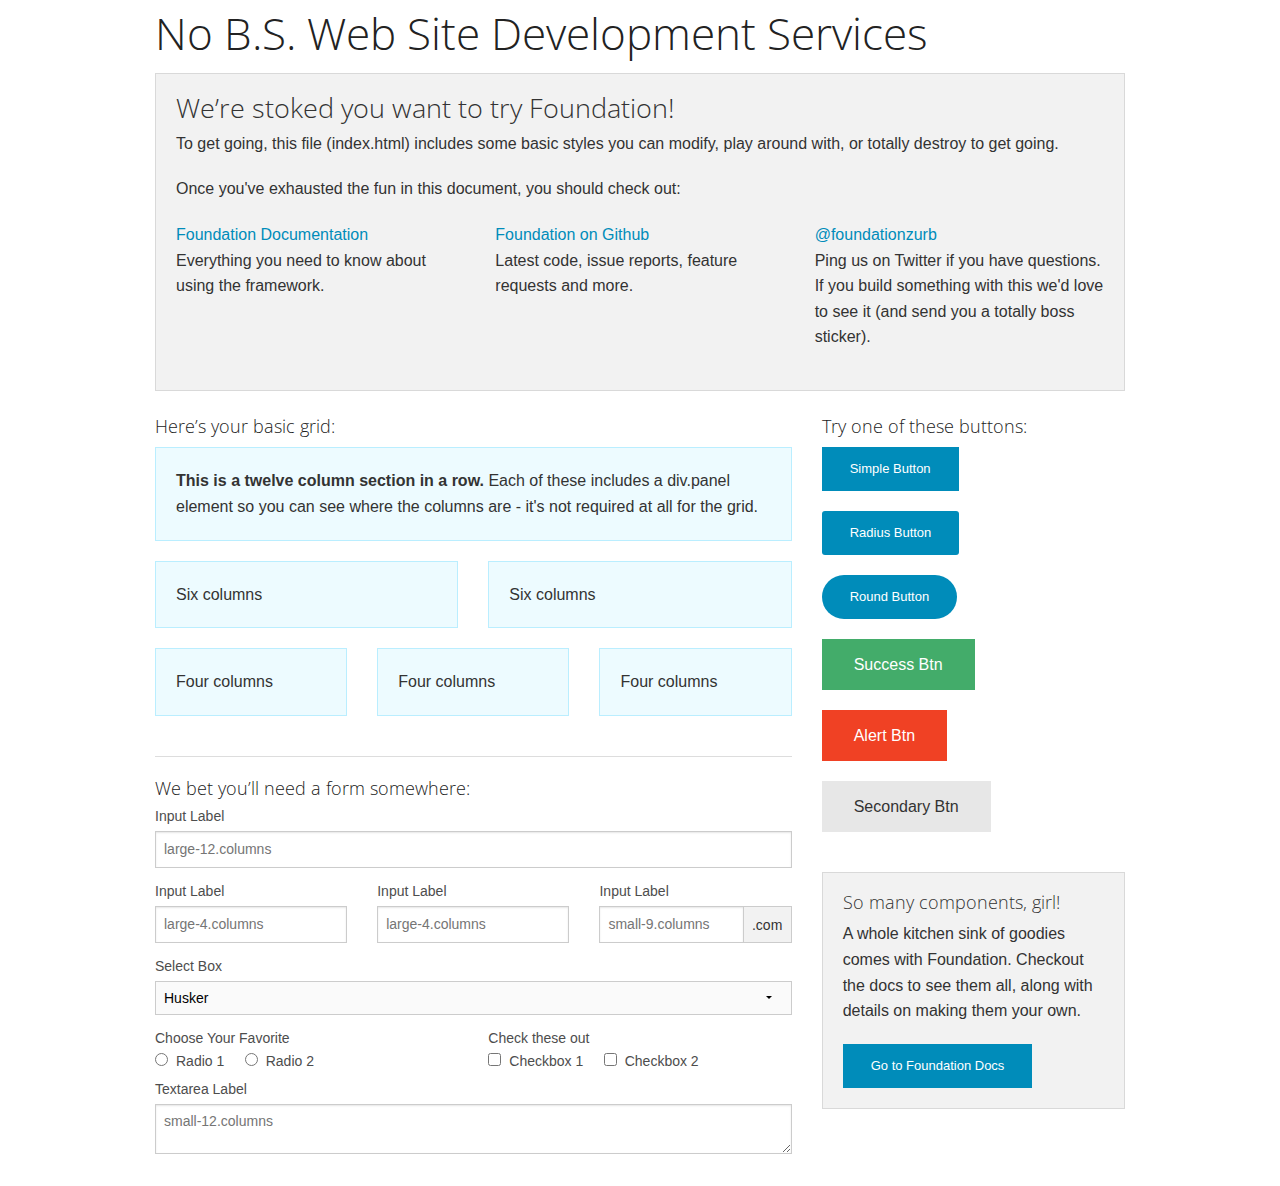
<file: index_original.html>
<!doctype html>
<html class="no-js" lang="en">
  <head>
    <meta charset="utf-8" />
    <meta name="viewport" content="width=device-width, initial-scale=1.0" />
    <title>Foundation | Welcome</title>
    <link rel="stylesheet" href="css/foundation.css" />
    <script src="js/modernizr.js"></script>
  </head>
  <body>

    <div class="row">
      <div class="large-12 columns">
        <h1>No B.S. Web Site Development Services</h1>
      </div>
    </div>

    <div class="row">
      <div class="large-12 columns">
      	<div class="panel">
	        <h3>We&rsquo;re stoked you want to try Foundation! </h3>
	        <p>To get going, this file (index.html) includes some basic styles you can modify, play around with, or totally destroy to get going.</p>
	        <p>Once you've exhausted the fun in this document, you should check out:</p>
	        <div class="row">
	        	<div class="large-4 medium-4 columns">
	    		<p><a href="http://foundation.zurb.com/docs">Foundation Documentation</a><br />Everything you need to know about using the framework.</p>
	    	</div>
	        	<div class="large-4 medium-4 columns">
	        		<p><a href="http://github.com/zurb/foundation">Foundation on Github</a><br />Latest code, issue reports, feature requests and more.</p>
	        	</div>
	        	<div class="large-4 medium-4 columns">
	        		<p><a href="http://twitter.com/foundationzurb">@foundationzurb</a><br />Ping us on Twitter if you have questions. If you build something with this we'd love to see it (and send you a totally boss sticker).</p>
	        	</div>
					</div>
      	</div>
      </div>
    </div>

    <div class="row">
      <div class="large-8 medium-8 columns">
        <h5>Here&rsquo;s your basic grid:</h5>
        <!-- Grid Example -->

        <div class="row">
          <div class="large-12 columns">
            <div class="callout panel">
              <p><strong>This is a twelve column section in a row.</strong> Each of these includes a div.panel element so you can see where the columns are - it's not required at all for the grid.</p>
            </div>
          </div>
        </div>
        <div class="row">
          <div class="large-6 medium-6 columns">
            <div class="callout panel">
              <p>Six columns</p>
            </div>
          </div>
          <div class="large-6 medium-6 columns">
            <div class="callout panel">
              <p>Six columns</p>
            </div>
          </div>
        </div>
        <div class="row">
          <div class="large-4 medium-4 small-4 columns">
            <div class="callout panel">
              <p>Four columns</p>
            </div>
          </div>
          <div class="large-4 medium-4 small-4 columns">
            <div class="callout panel">
              <p>Four columns</p>
            </div>
          </div>
          <div class="large-4 medium-4 small-4 columns">
            <div class="callout panel">
              <p>Four columns</p>
            </div>
          </div>
        </div>

        <hr />

        <h5>We bet you&rsquo;ll need a form somewhere:</h5>
        <form>
				  <div class="row">
				    <div class="large-12 columns">
				      <label>Input Label</label>
				      <input type="text" placeholder="large-12.columns" />
				    </div>
				  </div>
				  <div class="row">
				    <div class="large-4 medium-4 columns">
				      <label>Input Label</label>
				      <input type="text" placeholder="large-4.columns" />
				    </div>
				    <div class="large-4 medium-4 columns">
				      <label>Input Label</label>
				      <input type="text" placeholder="large-4.columns" />
				    </div>
				    <div class="large-4 medium-4 columns">
				      <div class="row collapse">
				        <label>Input Label</label>
				        <div class="small-9 columns">
				          <input type="text" placeholder="small-9.columns" />
				        </div>
				        <div class="small-3 columns">
				          <span class="postfix">.com</span>
				        </div>
				      </div>
				    </div>
				  </div>
				  <div class="row">
				    <div class="large-12 columns">
				      <label>Select Box</label>
				      <select>
				        <option value="husker">Husker</option>
				        <option value="starbuck">Starbuck</option>
				        <option value="hotdog">Hot Dog</option>
				        <option value="apollo">Apollo</option>
				      </select>
				    </div>
				  </div>
				  <div class="row">
				    <div class="large-6 medium-6 columns">
				      <label>Choose Your Favorite</label>
				      <input type="radio" name="pokemon" value="Red" id="pokemonRed"><label for="pokemonRed">Radio 1</label>
				      <input type="radio" name="pokemon" value="Blue" id="pokemonBlue"><label for="pokemonBlue">Radio 2</label>
				    </div>
				    <div class="large-6 medium-6 columns">
				      <label>Check these out</label>
				      <input id="checkbox1" type="checkbox"><label for="checkbox1">Checkbox 1</label>
				      <input id="checkbox2" type="checkbox"><label for="checkbox2">Checkbox 2</label>
				    </div>
				  </div>
				  <div class="row">
				    <div class="large-12 columns">
				      <label>Textarea Label</label>
				      <textarea placeholder="small-12.columns"></textarea>
				    </div>
				  </div>
				</form>
      </div>

      <div class="large-4 medium-4 columns">
			  <h5>Try one of these buttons:</h5>
			  <p><a href="#" class="small button">Simple Button</a><br/>
        <a href="#" class="small radius button">Radius Button</a><br/>
        <a href="#" class="small round button">Round Button</a><br/>
        <a href="#" class="medium success button">Success Btn</a><br/>
        <a href="#" class="medium alert button">Alert Btn</a><br/>
        <a href="#" class="medium secondary button">Secondary Btn</a></p>
				<div class="panel">
        	<h5>So many components, girl!</h5>
        	<p>A whole kitchen sink of goodies comes with Foundation. Checkout the docs to see them all, along with details on making them your own.</p>
        	<a href="http://foundation.zurb.com/docs/" class="small button">Go to Foundation Docs</a>
        </div>
      </div>
    </div>

    <script src="js/jquery.js"></script>
    <script src="js/foundation.min.js"></script>
    <script>
      $(document).foundation();
    </script>
  </body>
</html>
</file>
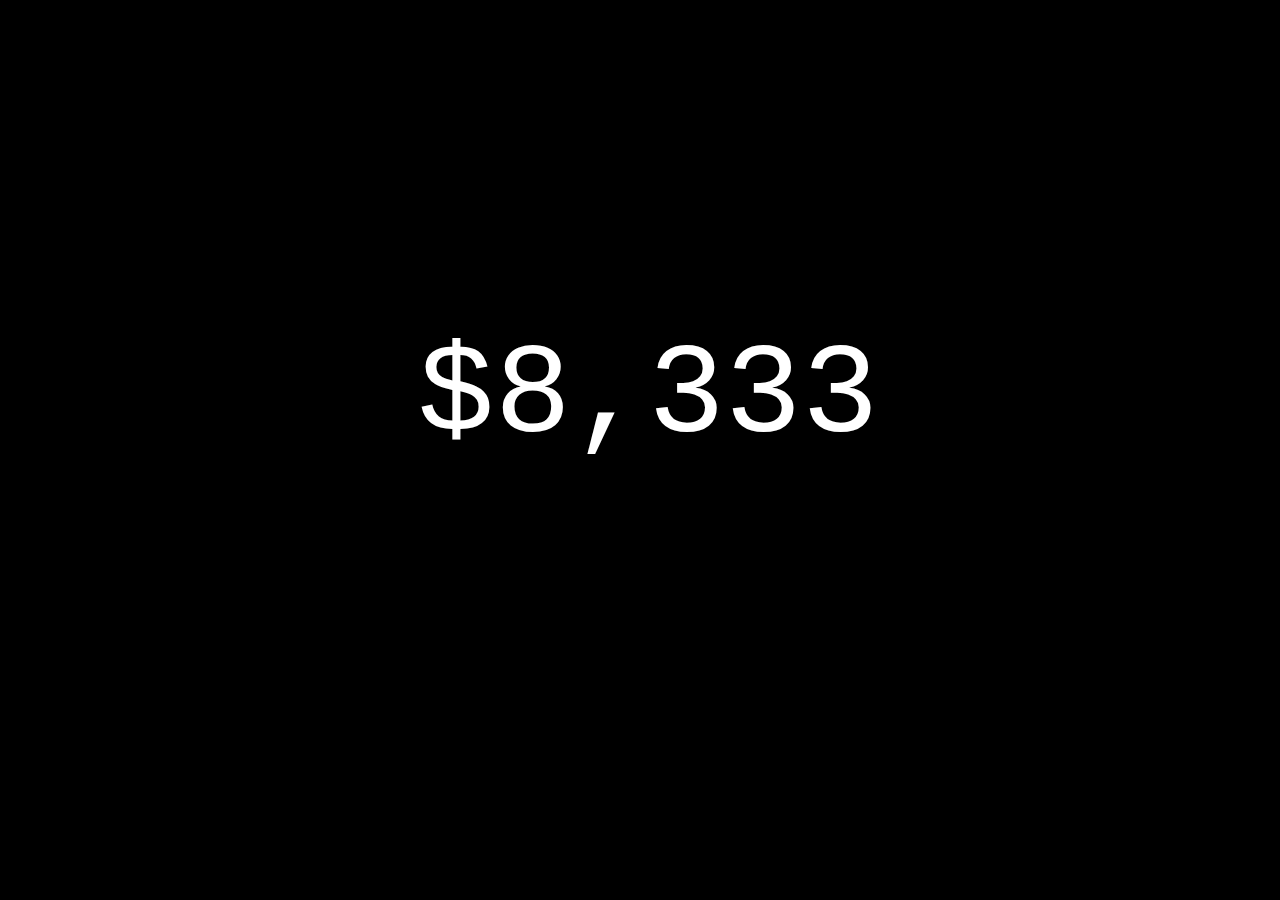
<file: test.html>
<!DOCTYPE html>
<head>
<title>Page Title</title>
<link href="/test.css" rel="stylesheet" type="text/css" />
</head>
<body>
<button type="button" style="margin-left:-9000px;">
Go
</button>
<p id="test">test</p>

<script src="https://ajax.googleapis.com/ajax/libs/jquery/2.2.0/jquery.min.js"></script>
<script type="text/javascript">

function getParameterByName(name, url) {
    if (!url) url = window.location.href;
    name = name.replace(/[\[\]]/g, "\\$&");
    var regex = new RegExp("[?&]" + name + "(=([^&#]*)|&|#|$)", "i"),
        results = regex.exec(url);
    if (!results) return null;
    if (!results[2]) return '';
    return decodeURIComponent(results[2].replace(/\+/g, " "));
}


$(document).ready(function(){
	
	var interval = null;
	
	var resetMinutes = getParameterByName('reset') || 0;
	if (resetMinutes) {
		setInterval(function() {
			clearInterval(interval);
			$('button').click();
		}, resetMinutes * 1000 * 60); 
	} else {
		$('button').click();
	}
	

	$('button').click(function(){
		var countPerMinute = getParameterByName('increment') || 1000000;
		var start = new Date().getTime();
		interval = setInterval(function(){
			var now = new Date().getTime();
			var diffInMilliseconds = (now-start)/60000; // 60000 is num milliseconds in minute;
			var countMultiplied = Math.round(diffInMilliseconds * countPerMinute);
			var countFormatted = String(countMultiplied).replace(/(.)(?=(\d{3})+$)/g,'$1,');

			$('#test').text("$"+countFormatted);
		}, 250);
	});
	$('button').click();
	
	$('#test').css({
		'position' : 'absolute',
		'left' : '50%',
		'top' : '44%',
		'margin-left' : -$('#test').outerWidth()/2,
		'margin-top' : -$('#test').outerHeight()/2
	    });

});


</script>

</body>
</html>
</file>
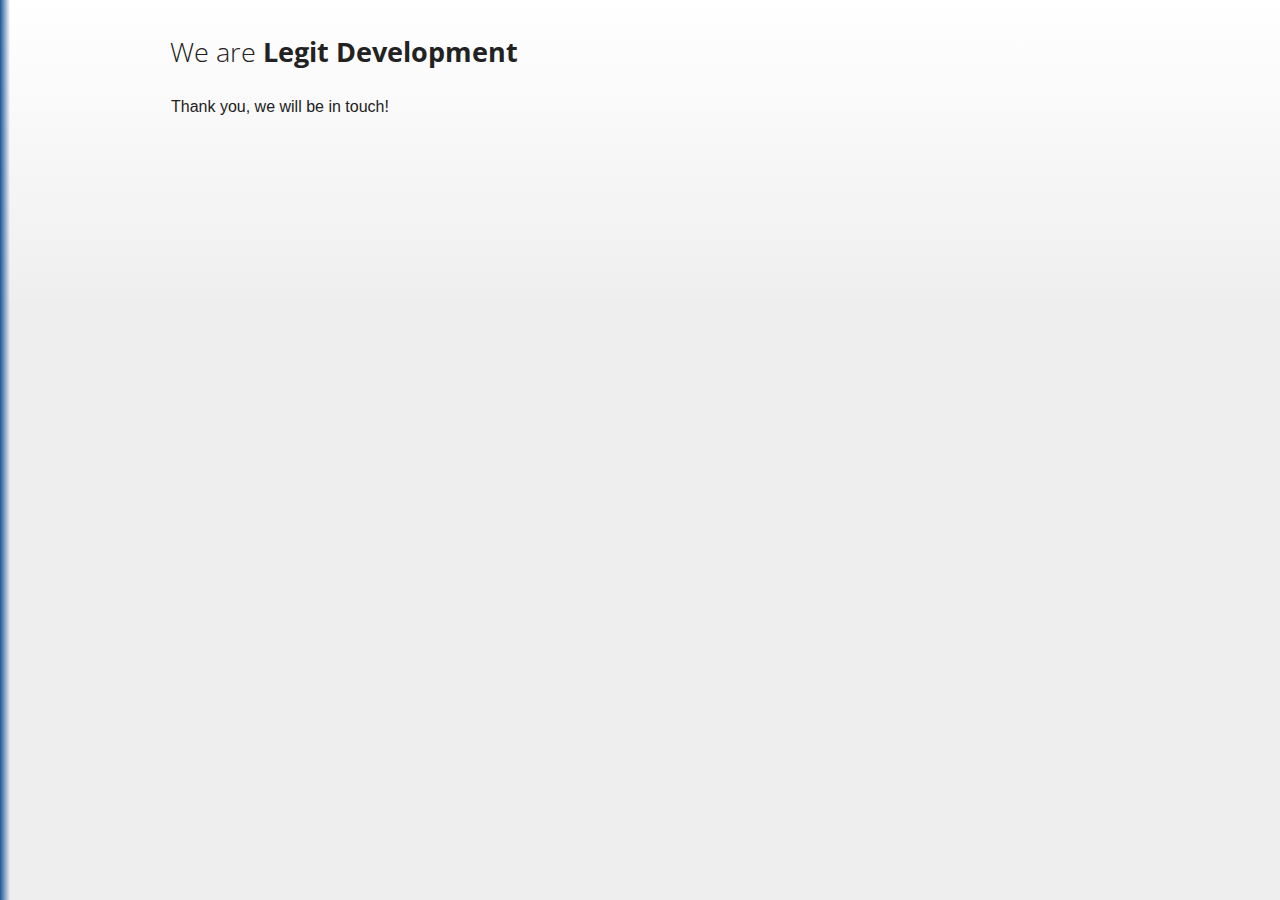
<file: thanks.html>
<!doctype html>
<html class="no-js" lang="en">
  <head>
    <meta charset="utf-8" />
    <meta name="viewport" content="width=device-width, initial-scale=1.0" />
    <title>Phoenix, AZ Coding and Programming</title>
    <link rel="stylesheet" href="css/foundation.css" />
    <style>
   /* html{
      height: 100%;
      overflow: hidden;
    }
   */
    html{background: #eee;}
      body{
        background: rgb(255,255,255); /* Old browsers */
background: -moz-linear-gradient(top,  rgba(255,255,255,1) 0%, rgba(238,238,238,1) 100%); /* FF3.6+ */
background: -webkit-gradient(linear, left top, left bottom, color-stop(0%,rgba(255,255,255,1)), color-stop(100%,rgba(238,238,238,1))); /* Chrome,Safari4+ */
background: -webkit-linear-gradient(top,  rgba(255,255,255,1) 0%,rgba(238,238,238,1) 100%); /* Chrome10+,Safari5.1+ */
background: -o-linear-gradient(top,  rgba(255,255,255,1) 0%,rgba(238,238,238,1) 100%); /* Opera 11.10+ */
background: -ms-linear-gradient(top,  rgba(255,255,255,1) 0%,rgba(238,238,238,1) 100%); /* IE10+ */
background: linear-gradient(to bottom,  rgba(255,255,255,1) 0%,rgba(238,238,238,1) 100%); /* W3C */
filter: progid:DXImageTransform.Microsoft.gradient( startColorstr='#ffffff', endColorstr='#eeeeee',GradientType=0 ); /* IE6-9 */
background-size:auto 320px;
background-repeat: repeat-x;

      }

      hr{
        margin:1.25rem 2rem 1.1875rem;
      }

      #logotype{
        padding: 30px 30px 20px;
      }
      #wrap{
        min-height: 300px;

      }
      #tagline{
/*        text-align: center;
*/        margin-top: 2px;
        text-shadow: 2px 2px 8px rgba(0,0,0,0.3);
      }
      #tagline p{
        margin-top:1.75rem;
      }
      #intro-p{
        top: 15px;
        position: relative;
      }
      #leftbar{
        background: -moz-linear-gradient(left,  rgba(30,87,153,1) 0%, rgba(125,185,232,0) 100%); /* FF3.6+ */
        background: -webkit-gradient(linear, left top, right top, color-stop(0%,rgba(30,87,153,1)), color-stop(100%,rgba(125,185,232,0))); /* Chrome,Safari4+ */
        background: -webkit-linear-gradient(left,  rgba(30,87,153,1) 0%,rgba(125,185,232,0) 100%); /* Chrome10+,Safari5.1+ */
        background: -o-linear-gradient(left,  rgba(30,87,153,1) 0%,rgba(125,185,232,0) 100%); /* Opera 11.10+ */
        background: -ms-linear-gradient(left,  rgba(30,87,153,1) 0%,rgba(125,185,232,0) 100%); /* IE10+ */
        background: linear-gradient(to right,  rgba(30,87,153,1) 0%,rgba(125,185,232,0) 100%); /* W3C */
        filter: progid:DXImageTransform.Microsoft.gradient( startColorstr='#1e5799', endColorstr='#007db9e8',GradientType=1 ); /* IE6-9 */
        width: 10px;
        position: absolute;
        min-height: 100%;
      }
      #whygolegit h3{
        margin-bottom: 1.5rem;
      }
      #getintouch p{
        margin-left: 1rem;
      }
      p, li{
        font-size: 0.9rem;
        line-height: 1.8;
        /*text-indent: 0.5rem;*/
        text-shadow: 1px 1px 2px rgba(0,0,0,0.2);
      }
      h1{
        font-family: 'PT Serif Caption', serif;
        font-weight: 100;
        -webkit-font-smoothing: antialiased;
/*text-shadow: 0 0 1px rgba(0,0,0,0.3);      */
}
    </style>
    <script src="js/modernizr.js"></script>
<link href='http://fonts.googleapis.com/css?family=PT+Serif+Caption' rel='stylesheet' type='text/css'>

  </head>
  <body>

    <!-- <div class="row">
      <div class="large-12 columns">
        <h1>No B.S. Web Site Development Services</h1>
      </div>
    </div> -->
    <div id="leftbar"></div>
    <div id="wrap">
      <div class="row">
        <div class="large-12 columns" id="logotype">
          <h3>We are <strong>Legit Development</strong></h3>
        </div>
      </div>

      <div class="row" id="hero">
        <div class="large-12 columns" style="margin-left:1rem">
          Thank you, we will be in touch!
      	</div>
      </div><!-- hero -->




    </div><!-- wrap -->



    <script src="js/jquery.js"></script>
    <script src="js/foundation.min.js"></script>
    <script>
      $(document).foundation();
      $(document).ready(function(){
        $('#leftbar').height($(window).height());
        $(window).resize(function(){
          $('#leftbar').height($(window).height());
        });
        $('#contact').click(function(e){
          e.preventDefault();
          $.scrollTo('a[name="contact"]')
        });
        $('label[for="email"], input[name="email"]').hide();
      });
    </script>
    <script>
    /**
     * Copyright (c) 2007-2013 Ariel Flesler - aflesler<a>gmail<d>com | http://flesler.blogspot.com
     * Licensed under MIT
     * @author Ariel Flesler
     * @version 1.4.7
     */
    (function(d){function h(b){return"object"==typeof b?b:{top:b,left:b}}var n=d.scrollTo=function(b,c,a){return d(window).scrollTo(b,c,a)};n.defaults={axis:"xy",duration:1.3<=parseFloat(d.fn.jquery)?0:1,limit:!0};n.window=function(b){return d(window)._scrollable()};d.fn._scrollable=function(){return this.map(function(){if(this.nodeName&&-1==d.inArray(this.nodeName.toLowerCase(),["iframe","#document","html","body"]))return this;var b=(this.contentWindow||this).document||this.ownerDocument||this;return/webkit/i.test(navigator.userAgent)|| "BackCompat"==b.compatMode?b.body:b.documentElement})};d.fn.scrollTo=function(b,c,a){"object"==typeof c&&(a=c,c=0);"function"==typeof a&&(a={onAfter:a});"max"==b&&(b=9E9);a=d.extend({},n.defaults,a);c=c||a.duration;a.queue=a.queue&&1<a.axis.length;a.queue&&(c/=2);a.offset=h(a.offset);a.over=h(a.over);return this._scrollable().each(function(){function q(b){k.animate(e,c,a.easing,b&&function(){b.call(this,g,a)})}if(null!=b){var l=this,k=d(l),g=b,p,e={},s=k.is("html,body");switch(typeof g){case "number":case "string":if(/^([+-]=?)?\d+(\.\d+)?(px|%)?$/.test(g)){g= h(g);break}g=d(g,this);if(!g.length)return;case "object":if(g.is||g.style)p=(g=d(g)).offset()}d.each(a.axis.split(""),function(b,d){var c="x"==d?"Left":"Top",m=c.toLowerCase(),f="scroll"+c,h=l[f],r=n.max(l,d);p?(e[f]=p[m]+(s?0:h-k.offset()[m]),a.margin&&(e[f]-=parseInt(g.css("margin"+c))||0,e[f]-=parseInt(g.css("border"+c+"Width"))||0),e[f]+=a.offset[m]||0,a.over[m]&&(e[f]+=g["x"==d?"width":"height"]()*a.over[m])):(c=g[m],e[f]=c.slice&&"%"==c.slice(-1)?parseFloat(c)/100*r:c);a.limit&&/^\d+$/.test(e[f])&& (e[f]=0>=e[f]?0:Math.min(e[f],r));!b&&a.queue&&(h!=e[f]&&q(a.onAfterFirst),delete e[f])});q(a.onAfter)}}).end()};n.max=function(b,c){var a="x"==c?"Width":"Height",h="scroll"+a;if(!d(b).is("html,body"))return b[h]-d(b)[a.toLowerCase()]();var a="client"+a,l=b.ownerDocument.documentElement,k=b.ownerDocument.body;return Math.max(l[h],k[h])-Math.min(l[a],k[a])}})(jQuery);
    </script>
<script>
  (function(i,s,o,g,r,a,m){i['GoogleAnalyticsObject']=r;i[r]=i[r]||function(){
  (i[r].q=i[r].q||[]).push(arguments)},i[r].l=1*new Date();a=s.createElement(o),
  m=s.getElementsByTagName(o)[0];a.async=1;a.src=g;m.parentNode.insertBefore(a,m)
  })(window,document,'script','//www.google-analytics.com/analytics.js','ga');

  ga('create', 'UA-46155416-1', 'legitdevelopment.com');
  ga('send', 'pageview');

</script>
  </body>
</html>
</file>
<file: test.css>
html body{ background: #000; height: 100%; }
#test{
	color: #fff;
	    margin: 0 auto;
    width: 100%;
    font-size: 8em;
    text-align:center;
    font-family: 'Courier New', Courier, 'Lucida Sans Typewriter', 'Lucida Typewriter', monospace;
}
</file>
